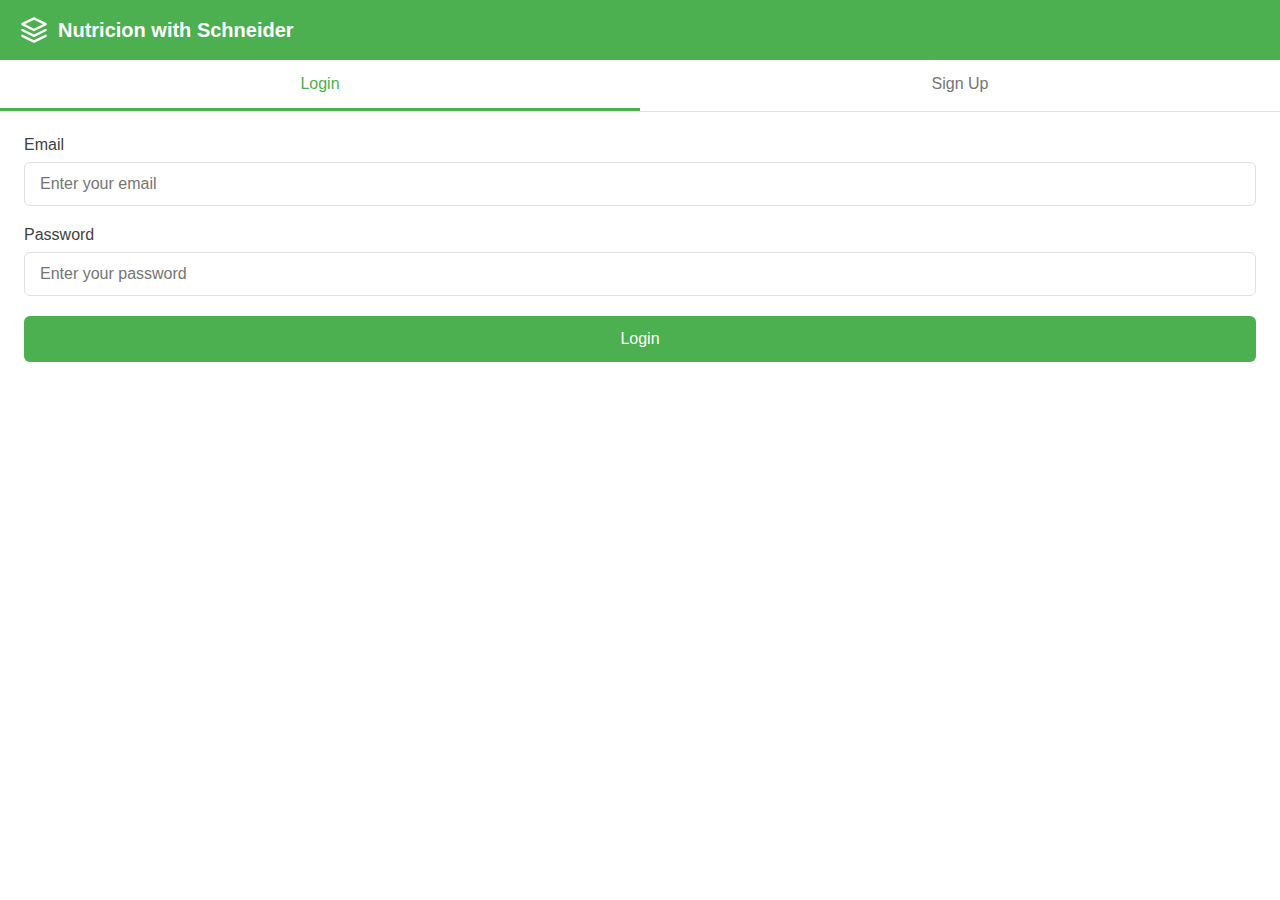
<file: index.html>
<!DOCTYPE html>
<html lang="en">
<head>
  <meta charset="UTF-8" />
  <meta name="viewport" content="width=device-width, initial-scale=1.0"/>
  <title>Nutricion with Schneider - Your Diet Assistant</title>
  <link rel="stylesheet" href="style.css">
</head>
<body>
  <!-- Auth Container -->
  <div class="auth-container" id="auth-container">
    <div class="auth-header">
      <h2>
        <svg class="header-icon" xmlns="http://www.w3.org/2000/svg" viewBox="0 0 24 24" fill="none" stroke="currentColor"
             stroke-width="2" stroke-linecap="round" stroke-linejoin="round">
          <path d="M12 2L2 7l10 5 10-5-10-5z"/>
          <path d="M2 17l10 5 10-5"/>
          <path d="M2 12l10 5 10-5"/>
        </svg>
        Nutricion with Schneider
      </h2>
    </div>
    
    <div class="auth-tabs">
      <div class="auth-tab active" data-tab="login">Login</div>
      <div class="auth-tab" data-tab="signup">Sign Up</div>
    </div>
    
    <!-- Login Form -->
    <form class="auth-form active" id="login-form">
      <div class="form-group">
        <label class="form-label" for="login-email">Email</label>
        <input class="form-input" type="email" id="login-email" placeholder="Enter your email" required>
      </div>
      <div class="form-group">
        <label class="form-label" for="login-password">Password</label>
        <input class="form-input" type="password" id="login-password" placeholder="Enter your password" required>
      </div>
      <button type="submit" class="auth-btn">Login</button>
      <div class="auth-message" id="login-message"></div>
    </form>
    
    <!-- Signup Form -->
    <form class="auth-form" id="signup-form">
      <div class="form-group">
        <label class="form-label" for="signup-name">Full Name</label>
        <input class="form-input" type="text" id="signup-name" placeholder="Enter your full name" required>
      </div>
      <div class="form-group">
        <label class="form-label" for="signup-email">Email</label>
        <input class="form-input" type="email" id="signup-email" placeholder="Enter your email" required>
      </div>
      <div class="form-group">
        <label class="form-label" for="signup-password">Password</label>
        <input class="form-input" type="password" id="signup-password" placeholder="Create a password" required>
      </div>
      <div class="form-group">
        <label class="form-label" for="signup-confirm">Confirm Password</label>
        <input class="form-input" type="password" id="signup-confirm" placeholder="Confirm your password" required>
      </div>
      <button type="submit" class="auth-btn">Sign Up</button>
      <div class="auth-message" id="signup-message"></div>
    </form>
  </div>

  <!-- Chat Container -->
  <div class="chat-container" id="chat-container">
    <div class="chat-header">
      <h2>
        <svg class="header-icon" xmlns="http://www.w3.org/2000/svg" viewBox="0 0 24 24" fill="none" stroke="currentColor"
             stroke-width="2" stroke-linecap="round" stroke-linejoin="round">
          <path d="M12 2L2 7l10 5 10-5-10-5z"/>
          <path d="M2 17l10 5 10-5"/>
          <path d="M2 12l10 5 10-5"/>
        </svg>
        NutriChat with Schneider
      </h2>
      <div class="user-controls">
        <span class="welcome-text" id="user-welcome">Welcome!</span>
        <button class="logout-btn" id="logout-btn">Logout</button>
      </div>
    </div>
    
    <!-- Goal Selector -->
    <div class="goal-selector">
      <button class="goal-btn active" data-goal="weight-loss">Weight Loss</button>
      <button class="goal-btn" data-goal="muscle-gain">Muscle Gain</button>
    </div>
    
    <!-- Chat Messages for Weight Loss -->
    <div id="chat-messages-weightloss" class="chat-messages">
      <div class="message bot">
        <div class="message-avatar">
          <img src="diet_bot.avif" alt="Bot">
        </div>
        <div class="message-content">
          Hi there! I'm NutriChat, your weight loss diet assistant. Click a suggestion below to get advice!
        </div>
      </div>
    </div>
    
    <!-- Chat Messages for Muscle Gain -->
    <div id="chat-messages-musclegain" class="chat-messages">
      <div class="message bot">
        <div class="message-avatar">
          <img src="diet_bot.avif" alt="Bot">
        </div>
        <div class="message-content">
          Hi there! I'm NutriChat, your muscle gain diet assistant. Click a suggestion below to get advice!
        </div>
      </div>
    </div>
    
    <!-- Typing Indicator -->
    <div class="typing-indicator" id="typing-indicator">
      <span></span>
      <span></span>
      <span></span>
    </div>
    
    <!-- Suggestion Chips Container -->
    <div class="suggestion-chips" id="suggestion-chips"></div>
  </div>

  <script src="script.js"></script>
</body>
</html>
</file>
<file: style.css>
:root {
    --primary: #4caf50;
    --primary-dark: #388e3c;
    --primary-light: #a5d6a7;
    --secondary: #ff9800;
    --white: #ffffff;
    --gray-100: #f5f5f5;
    --gray-200: #eeeeee;
    --gray-300: #e0e0e0;
    --gray-600: #757575;
    --gray-800: #424242;
    --error: #f44336;
    --success: #4caf50;
  }
  
  * {
    margin: 0;
    padding: 0;
    box-sizing: border-box;
    font-family: 'Segoe UI', Tahoma, Geneva, Verdana, sans-serif;
  }
  
  body {
    background-color: var(--gray-200);
    margin: 0;
    height: 100vh;
    width: 100vw;
    display: flex;
    align-items: center;
    justify-content: center;
  }
  
  /* Full screen auth and chat containers */
  .auth-container, .chat-container {
    width: 100vw;
    height: 100vh;
    background-color: var(--white);
    border-radius: 0;
    box-shadow: none;
    overflow: hidden;
  }
  
  .auth-container {
    padding-bottom: 20px;
  }
  
  .chat-container {
    display: flex;
    flex-direction: column;
    display: none;
  }
  
  .chat-header, .auth-header {
    background-color: var(--primary);
    color: var(--white);
    padding: 16px 20px;
    display: flex;
    align-items: center;
    justify-content: space-between;
  }
  
  .chat-header h2, .auth-header h2 {
    font-size: 20px;
    font-weight: 600;
    display: flex;
    align-items: center;
    gap: 10px;
  }
  
  .header-icon {
    width: 28px;
    height: 28px;
  }
  
  .auth-tabs {
    display: flex;
    border-bottom: 1px solid var(--gray-300);
  }
  
  .auth-tab {
    flex: 1;
    padding: 15px;
    text-align: center;
    cursor: pointer;
    font-weight: 500;
    color: var(--gray-600);
    transition: all 0.2s ease;
    border-bottom: 3px solid transparent;
  }
  
  .auth-tab.active {
    color: var(--primary);
    border-bottom: 3px solid var(--primary);
  }
  
  .auth-form {
    padding: 24px;
    display: none;
  }
  
  .auth-form.active {
    display: block;
  }
  
  .form-group {
    margin-bottom: 20px;
  }
  
  .form-label {
    display: block;
    margin-bottom: 8px;
    font-weight: 500;
    color: var(--gray-800);
  }
  
  .form-input {
    width: 100%;
    padding: 12px 15px;
    border: 1px solid var(--gray-300);
    border-radius: 6px;
    font-size: 16px;
    transition: border-color 0.2s;
  }
  
  .form-input:focus {
    outline: none;
    border-color: var(--primary);
    box-shadow: 0 0 0 2px var(--primary-light);
  }
  
  .auth-btn {
    width: 100%;
    padding: 14px;
    background-color: var(--primary);
    color: var(--white);
    border: none;
    border-radius: 6px;
    font-size: 16px;
    font-weight: 500;
    cursor: pointer;
    transition: all 0.2s ease;
  }
  
  .auth-btn:hover {
    background-color: var(--primary-dark);
  }
  
  .auth-message {
    margin-top: 15px;
    padding: 10px;
    border-radius: 4px;
    text-align: center;
    display: none;
  }
  
  .auth-message.error {
    background-color: rgba(244, 67, 54, 0.1);
    color: var(--error);
    border: 1px solid rgba(244, 67, 54, 0.3);
  }
  
  .auth-message.success {
    background-color: rgba(76, 175, 80, 0.1);
    color: var(--success);
    border: 1px solid rgba(76, 175, 80, 0.3);
  }
  
  .logout-btn {
    background-color: transparent;
    color: var(--white);
    border: 1px solid var(--white);
    padding: 6px 12px;
    border-radius: 4px;
    cursor: pointer;
    font-size: 14px;
    transition: all 0.2s;
  }
  
  .logout-btn:hover {
    background-color: rgba(255, 255, 255, 0.1);
  }
  
  .welcome-text {
    font-size: 14px;
    color: var(--white);
    margin-right: 10px;
  }
  
  .user-controls {
    display: flex;
    align-items: center;
  }
  
  .goal-selector {
    display: flex;
    padding: 12px 20px;
    background-color: var(--gray-100);
    border-bottom: 1px solid var(--gray-300);
  }
  
  .goal-btn {
    flex: 1;
    padding: 12px;
    border: none;
    border-radius: 6px;
    background-color: var(--white);
    color: var(--gray-800);
    font-weight: 500;
    cursor: pointer;
    transition: all 0.2s ease;
    margin: 0 4px;
    border: 1px solid var(--gray-300);
  }
  
  .goal-btn.active {
    background-color: var(--primary);
    color: var(--white);
    border-color: var(--primary);
    box-shadow: 0 2px 10px rgba(76, 175, 80, 0.3);
  }
  
  .goal-btn:hover:not(.active) {
    background-color: var(--gray-200);
    transform: translateY(-2px);
  }
  
  /* Chat message areas */
  .chat-messages {
    flex: 1;
    overflow-y: auto;
    padding: 20px;
    display: flex;
    flex-direction: column;
    gap: 16px;
  }
  
  /* Only one chat area is shown at a time */
  #chat-messages-weightloss {
    display: block;
  }
  #chat-messages-musclegain {
    display: none;
  }
  
  /* Message container */
  .message {
    display: flex;
    max-width: 80%;
    margin-bottom: 16px;
  }
  
  /* Bot messages pinned left */
  .message.bot {
    margin-right: auto;
    flex-direction: row;
  }
  
  /* User messages pinned right */
  .message.user {
    margin-left: auto;
    flex-direction: row;
    justify-content: flex-end;
  }
  
  /* Fixed-size avatar */
  .message-avatar {
    width: 80px;
    height: 80px;
    border-radius: 50%;
    overflow: hidden;
    display: flex;
    align-items: center;
    justify-content: center;
    margin: 0 8px;
    background-color: rgba(0, 0, 0, 0.1);
    flex-shrink: 0;
  }
  
  .message-avatar img {
    width: 100%;
    height: 100%;
    object-fit: cover;
  }
  
  .message-content {
    padding: 12px 16px;
    border-radius: 18px;
    background-color: var(--gray-200);
    font-size: 14px;
    line-height: 1.5;
    box-shadow: 0 1px 3px rgba(0, 0, 0, 0.1);
  }
  
  .message.user .message-content {
    background-color: var(--primary);
    color: var(--white);
  }
  
  .typing-indicator {
    display: flex;
    padding: 12px 16px;
    visibility: hidden;
    opacity: 0;
    transition: all 0.3s ease;
  }
  
  .typing-indicator.active {
    visibility: visible;
    opacity: 1;
  }
  
  .typing-indicator span {
    width: 8px;
    height: 8px;
    background-color: var(--gray-600);
    border-radius: 50%;
    margin: 0 2px;
    animation: typing 1.4s infinite;
  }
  
  .typing-indicator span:nth-child(2) {
    animation-delay: 0.2s;
  }
  
  .typing-indicator span:nth-child(3) {
    animation-delay: 0.4s;
  }
  
  @keyframes typing {
    0%, 100% { transform: translateY(0); }
    50% { transform: translateY(-5px); }
  }
  
  .suggestion-chips {
    display: flex;
    flex-wrap: wrap;
    gap: 8px;
    padding: 12px 20px;
    border-top: 1px solid var(--gray-300);
    background-color: var(--white);
  }
  
  .suggestion-chip {
    background-color: var(--gray-100);
    border: 1px solid var(--gray-300);
    border-radius: 16px;
    padding: 10px 16px;
    font-size: 14px;
    color: var(--gray-800);
    cursor: pointer;
    transition: all 0.2s ease;
  }
  
  .suggestion-chip:hover {
    background-color: var(--primary-light);
    border-color: var(--primary);
    color: var(--primary-dark);
    transform: translateY(-2px);
    box-shadow: 0 2px 8px rgba(0, 0, 0, 0.1);
  }
  
  @media (max-width: 600px) {
    .message {
      max-width: 90%;
    }
  }
</file>
